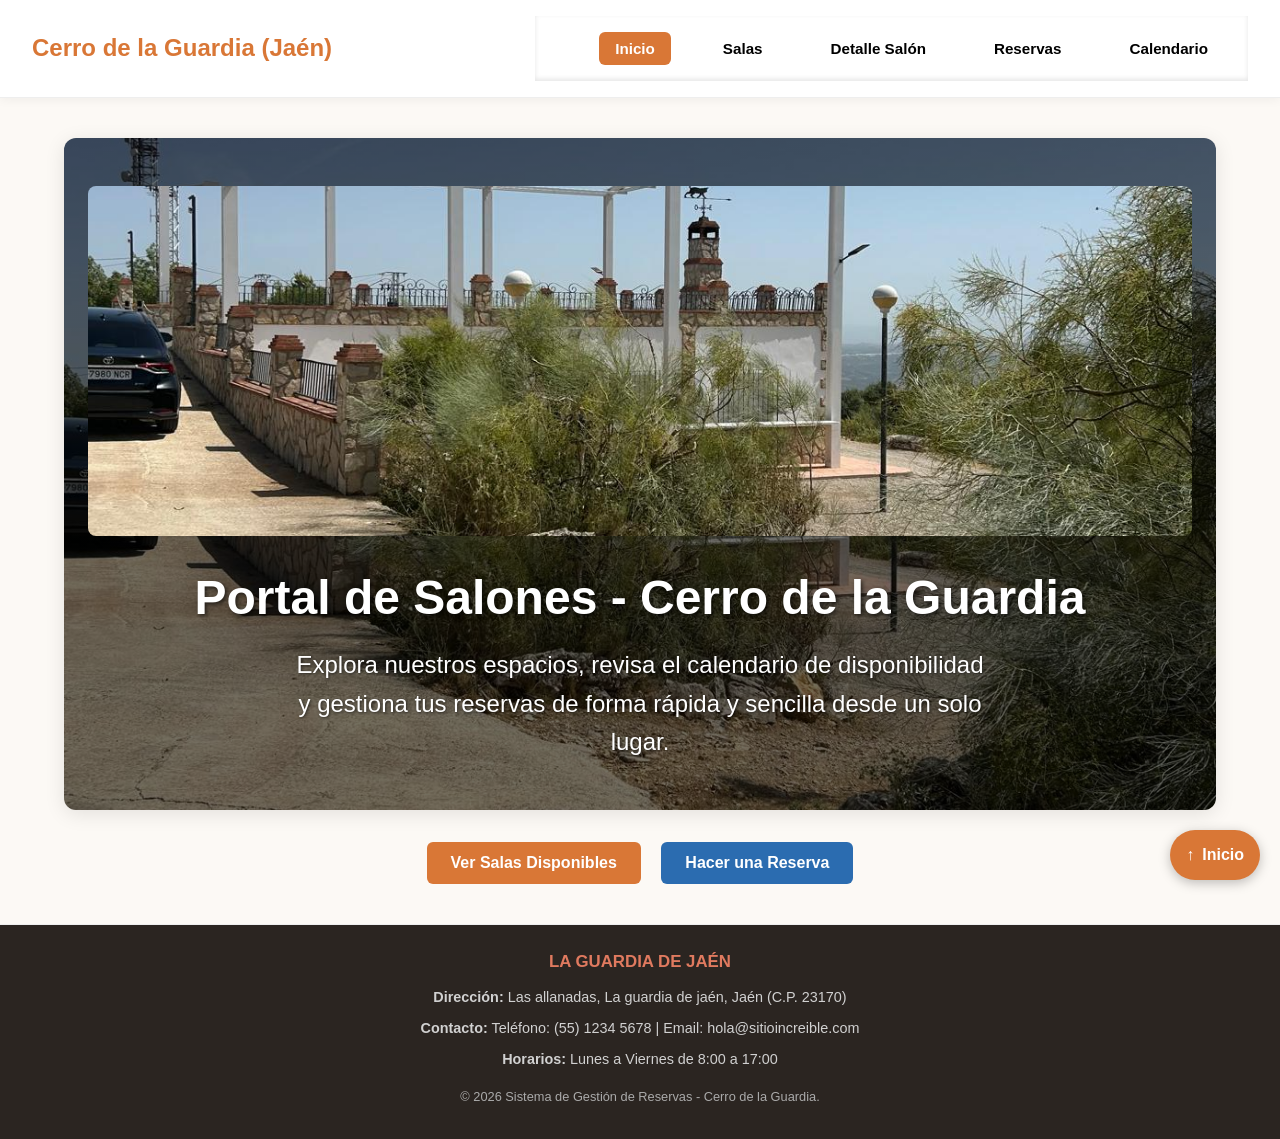
<file: index.html>
<!DOCTYPE html>
<html lang="es">

<head>
    <meta charset="UTF-8">
    <meta name="viewport" content="width=device-width, initial-scale=1.0">
    <title>Salones Cerro de las Allanadas - La Guardia de Jaén</title>
    <link rel="stylesheet" href="style/style.css">
</head>
<body>

    <!-- BARRA DE NAVEGACIÓN -->
    <header class="navbar">
        <a href="#" class="nav-brand" onclick="cambiarVista('inicio'); return false;" style="text-decoration: none;">
            <span>Cerro de la Guardia (Jaén)</span>
        </a>
        <nav>
            <ul class="nav-links">
                <li><button onclick="cambiarVista('inicio')" id="nav-inicio" class="active">Inicio</button></li>
                <li><button onclick="cambiarVista('salas')" id="nav-salas">Salas</button></li>
                <li><button onclick="cambiarVista('detalle')" id="nav-detalle">Detalle Salón</button></li>
                <li><button onclick="cambiarVista('reservas')" id="nav-reservas">Reservas</button></li>
                <li><button onclick="cambiarVista('calendario')" id="nav-calendario">Calendario</button></li>
            </ul>
        </nav>
    </header>

    <div class="container">
        <!-- VISTA 1: INICIO -->
        <section id="vista-inicio" class="view-section active">
            <!-- DÓNDE: En la sección #vista-inicio (Línea 29-34) -->

<div class="hero">
    <!-- AÑADIR ESTA LÍNEA -->
    <img src="documentos/imagenes/terraza.jpeg" alt="Terraza del Cerro" style="width: 100%; max-height: 350px; object-fit: cover; border-radius: 8px; margin-bottom: 1rem;">
    
    <h1>Portal de Salones - Cerro de la Guardia</h1>
    <p>Explora nuestros espacios, revisa el calendario de disponibilidad y gestiona tus reservas de forma rápida y sencilla desde un solo lugar.</p>
</div>
            <div style="text-align: center; margin-top: 2rem;">
                <button class="btn-primary" style="display: inline-block; width: auto; margin-right: 1rem;" onclick="cambiarVista('salas')">Ver Salas Disponibles</button>
                <button class="btn-primary" style="display: inline-block; width: auto; background-color: var(--color-deportivo);" onclick="cambiarVista('reservas')">Hacer una Reserva</button>
            </div>
        </section>

        <!-- VISTA 2: SALAS -->
        <section id="vista-salas" class="view-section">
            <h2>Salas disponibles</h2>
            <div class="grid-cards">
                <article class="card-salon">
<!-- Creado por Alejandra Carmona -->
<!-- Se trata de la subida de imágenes, en este caso del salón -->
                    <div class="galeria-salon" data-galeria aria-label="Galería de fotos del Salón A">
                        <img src="documentos/imagenes/SALA A.jpeg" alt="Exterior del recinto de los salones">
                        <img src="documentos/imagenes/SALA A 2.jpeg" alt="Interior del Salón A con mesas y sillas" hidden>
                        <img src="documentos/imagenes/SALA A 3.jpeg" alt="Barra del Salón A" hidden>
                        <img src="documentos/imagenes/SALA A 4.jpeg" alt="Sala auxiliar del Salón A" hidden>
                        <img src="documentos/imagenes/SALA A 5.jpeg" alt="Aseo del Salón A" hidden>
                        <button type="button" class="galeria-flecha galeria-anterior" data-anterior aria-label="Foto anterior del Salón A">&lsaquo;</button>
                        <button type="button" class="galeria-flecha galeria-siguiente" data-siguiente aria-label="Foto siguiente del Salón A">&rsaquo;</button>
                        <div class="galeria-indicadores" aria-label="Seleccionar foto">
                            <button type="button" class="galeria-punto activo" data-foto="0" aria-label="Mostrar foto 1 del Salón A" aria-pressed="true"></button>
                            <button type="button" class="galeria-punto" data-foto="1" aria-label="Mostrar foto 2 del Salón A" aria-pressed="false"></button>
                            <button type="button" class="galeria-punto" data-foto="2" aria-label="Mostrar foto 3 del Salón A" aria-pressed="false"></button>
                            <button type="button" class="galeria-punto" data-foto="3" aria-label="Mostrar foto 4 del Salón A" aria-pressed="false"></button>
                            <button type="button" class="galeria-punto" data-foto="4" aria-label="Mostrar foto 5 del Salón A" aria-pressed="false"></button>
                        </div>
                    </div>
                    <div class="card-body">
                        <div>
                            <span class="etiqueta">SALÓN A</span>
                            <ul>
                                <li>Precio: 200 € / día</li>
                                <li>Capacidad: 80 - 100 personas</li>
                                <li>Mobiliario incluido (mesas y sillas)</li>
                                <li>Acceso a zonas comunes exteriores</li>
                                <li>Climatización y aseos</li>
                                <li>Fianza requerida: 150 € (reembolsable)</li>
                            </ul>
                        </div>
                        <button class="btn-reserva" onclick="cambiarVista('reservas')">RESERVAR</button>
                    </div>
                </article>

                <article class="card-salon">
<!-- Creado por Alejandra Carmona -->                  
                    <div class="galeria-salon" data-galeria aria-label="Galería de fotos del Salón B">
                        <img src="documentos/imagenes/SALA B.jpeg" alt="Entrada del Salón B">
                    </div>
                    <div class="card-body">
                        <div>
                            <span class="etiqueta">SALÓN B</span>
                            <ul>
                                <li>Precio: 200 € / día</li>
                                <li>Capacidad: 80 - 100 personas</li>
                                <li>Mobiliario incluido (mesas y sillas)</li>
                                <li>Acceso a zonas comunes exteriores</li>
                                <li>Climatización y aseos</li>
                                <li>Fianza requerida: 150 € (reembolsable)</li>
                            </ul>
                        </div>
                        <button class="btn-reserva" onclick="cambiarVista('reservas')">RESERVAR</button>
                    </div>
                </article>

                <article class="card-salon">
 <!-- Creado por Alejandra Carmona -->                  
                  <img src="documentos/imagenes/puerta.jpeg" alt="Salones A y B">
                    <div class="card-body">
                        <div>
                            <span class="etiqueta">SALONES A Y B</span>
                            <ul>
                                <li>Precio: 350 € / día</li>
                                <li>Uso exclusivo de ambos salones</li>
                                <li>Mayor espacio y flexibilidad para grandes eventos</li>
                                <li>Acceso total a las zonas exteriores</li>
                                <li>Ideal para eventos más grandes</li>
                                <li>Fianza requerida: 250 € (reembolsable)</li>
                            </ul>
                        </div>
                        <button class="btn-reserva" onclick="cambiarVista('reservas')">RESERVAR</button>
                    </div>
                </article>
            </div>
        </section>

        <!-- VISTA 3: DETALLE SALÓN -->
        <section id="vista-detalle" class="view-section">
            <p style="margin-bottom: 1rem;"><a href="#" onclick="cambiarVista('salas'); return false;" style="color: var(--color-accent); text-decoration: none; font-weight: bold;">&larr; Volver al listado de espacios</a></p>
           
            <div class="card">
                <header style="margin-bottom: 1rem;">
                    <h1 style="color: var(--color-accent); font-size: 1.8rem;">Detalle del Salón</h1>
                </header>

                <section style="margin-top: 1rem;">
                    <h3>Información General</h3>
                    <p><strong>Aforo máximo:</strong> 150 personas</p>
                    <p><strong>Descripción:</strong> Espacio histórico amplio diseñado para recepciones solemnes, visitas guiadas privadas y eventos institucionales.</p>
                </section>

                <section style="margin-top: 1rem;">
                    <h3>Características</h3>
                    <ul style="margin-left: 1.5rem; color: var(--text-muted);">
                        <li>Climatización e iluminación adaptada.</li>
                        <li>Acceso para personas con movilidad reducida.</li>
                    </ul>
                </section>
            </div>
        </section>

        <!-- VISTA 4: RESERVAS -->
        <section id="vista-reservas" class="view-section">
            <div id="lista-reservas"></div>
            <div class="card formulario-reserva-card">
                <h2 style="color: var(--color-accent); margin-bottom: 1.5rem; text-align: center;">Hacer una Reserva</h2>
                
                <iframe id="formulario-google" src="https://docs.google.com/forms/d/e/1FAIpQLSeeJUJJZsR0B_OyjOiHUG8RiZiIeBsuPQodlv5tAjNOcljlXg/viewform?usp=header" width="100%" height="1617" frameborder="0" marginheight="0" marginwidth="0">Cargando…</iframe>

                <!-- <form id="form-reserva" onsubmit="return manejarEnvioReserva(event);">
                    <div class="form-group">
                        <label for="salon-reserva">Selecciona el Salón:</label>
                        <select id="salon-reserva" class="form-control" required>
                            <option value="">-- Seleccionar Salón --</option>
                            <option value="Salón A">Salón A</option>
                            <option value="Salón B">Salón B</option>
                            <option value="Salón A y B">Salón A y B</option>
                        </select>
                    </div>

                    <div class="form-group">
                        <label for="nombre">Nombre Completo:</label>
                        <input type="text" id="nombre" class="form-control" placeholder="Tu nombre" required>
                    </div>

                    <div class="form-group">
                        <label for="fecha">Fecha de Reserva:</label>
                        <input type="date" id="fecha" class="form-control" required>
                    </div>

                    <div class="form-group">
                        <label for="franja">Franja horaria:</label>
                        <select id="franja" class="form-control" required>
                            <option value="">-- Seleccionar franja --</option>
                            <option value="Mañana">Mañana</option>
                            <option value="Tarde">Tarde</option>
                        </select>
                    </div>

                    <button type="submit" class="btn-primary" style="margin-top: 1rem;">Confirmar Reserva</button>
                </form> -->
            </div>
        </section>

        <!-- VISTA 5: CALENDARIO -->
        <section id="vista-calendario" class="view-section">
            <div class="card" style="text-align: center;">
                <h2>Calendario de Disponibilidad</h2>
                <p style="color: var(--text-muted); margin-top: 0.5rem;">Consulta aquí el calendario general de eventos para planificar tu reserva con antelación.</p>
                <div style="margin: 30px 0; padding: 40px; background: #f4f6f9; border-radius: 8px; color: var(--text-muted);">
                    [ Visualizador de Calendario Interactivo / Mes Actual ]
                </div>
                <p><a href="#" onclick="cambiarVista('reservas'); return false;" style="color: var(--color-accent); font-weight: bold; text-decoration: underline;">Ir al formulario de reservas &rarr;</a></p>
            </div>
        </section>
    </div>

    <button type="button" class="boton-volver-inicio" onclick="cambiarVista('inicio')" aria-label="Volver al inicio">
        <span aria-hidden="true">&uarr;</span> Inicio
    </button>

    <footer>
        <h3>LA GUARDIA DE JAÉN</h3>
        <p><strong>Dirección:</strong> Las allanadas, La guardia de jaén, Jaén (C.P. 23170)</p>
        <p><strong>Contacto:</strong> Teléfono: (55) 1234 5678 | Email: hola@sitioincreible.com</p>
        <p><strong>Horarios:</strong> Lunes a Viernes de 8:00 a 17:00</p>
        <p style="margin-top: 1rem; font-size: 0.8rem; color: #aaa;">&copy; 2026 Sistema de Gestión de Reservas - Cerro de la Guardia.</p>
    </footer>

    <!-- Script de control de pestañas -->
    <script>
        document.querySelectorAll('[data-galeria]').forEach(galeria => {
            const fotos = Array.from(galeria.querySelectorAll(':scope > img'));
            if (fotos.length < 2) return;

            const indicadores = Array.from(galeria.querySelectorAll('[data-foto]'));
            let fotoActual = 0;

            function mostrarFoto(indice) {
                fotoActual = (indice + fotos.length) % fotos.length;
                fotos.forEach((foto, posicion) => {
                    foto.hidden = posicion !== fotoActual;
                });
                indicadores.forEach((indicador, posicion) => {
                    const activo = posicion === fotoActual;
                    indicador.classList.toggle('activo', activo);
                    indicador.setAttribute('aria-pressed', String(activo));
                });
            }

            galeria.querySelector('[data-anterior]').addEventListener('click', () => {
                mostrarFoto(fotoActual - 1);
            });
            galeria.querySelector('[data-siguiente]').addEventListener('click', () => {
                mostrarFoto(fotoActual + 1);
            });
            indicadores.forEach((indicador, indice) => {
                indicador.addEventListener('click', () => mostrarFoto(indice));
            });
        });

        const formularioGoogle = document.getElementById('formulario-google');
        let primeraCargaFormulario = true;

        formularioGoogle.addEventListener('load', () => {
            if (primeraCargaFormulario) {
                primeraCargaFormulario = false;
                return;
            }

            formularioGoogle.closest('.formulario-reserva-card').scrollIntoView({
                behavior: 'smooth',
                block: 'start'
            });
        });

        function cambiarVista(vistaId) {
            // Ocultar todas las secciones
            const secciones = document.querySelectorAll('.view-section');
            secciones.forEach(sec => sec.classList.remove('active'));

            // Quitar clase active a todos los botones del nav
            const botones = document.querySelectorAll('.nav-links button');
            botones.forEach(btn => btn.classList.remove('active'));

            // Mostrar la sección seleccionada y activar su botón correspondiente
            document.getElementById('vista-' + vistaId).classList.add('active');
            const btnTarget = document.getElementById('nav-' + vistaId);
            if(btnTarget) btnTarget.classList.add('active');

            // Subir arriba de la página suavemente
            window.scrollTo({ top: 0, behavior: 'smooth' });
        }
    </script>

    <!-- Contenedor donde tu JS pintará las reservas automáticamente -->
    

    <!-- ÚNICA referencia al script de reservas, al final del body -->
    <script src="gestionReservas.js"></script>
</body>

</html>
</file>
<file: style/style.css>
/* ==========================================================================
   1. IDENTIDAD VISUAL Y VARIABLES CSS (Unificadas) unificados por blas
   ========================================================================== */
   
   /* Variables de color y tipografía creado por Paula*/
    :root {
  /* Cambio por Carmen */
  --bg-primary: #fcf9f5;
  --bg-card: #ffffff;
  --text-main: #333333;
  --text-muted: #666666;

  /* Variables de color de acento */
  --color-deportivo: #2b6cb0;
  --color-castillo: #8c2d19;
  --color-salas: #d97736; /* Color naranja/tierra de vuestro Canva */

  --color-accent: var(--color-salas);
  --color-accent-hover: #d35400;
  --border-radius: 12px;
  --font-family: 'Segoe UI', Tahoma, Geneva, Verdana, sans-serif;
  --font-principal: var(--font-family);

  /* Variables adicionales de soporte */
  --color-blanco: #ffffff;
  --color-borde: #cccccc;
  --radio: 8px;
  --sombra: 0 0 10px rgba(0, 0, 0, 0.1);
}

/* ==========================================================================
   2. REINICIO Y BOX MODEL
   ========================================================================== */
*, *::before, *::after {
  box-sizing: border-box;
  margin: 0;
}

body {
  font-family: var(--font-family);
  background-color: var(--bg-primary);
  color: var(--text-main);
  line-height: 1.6;
  min-height: 100vh;
  display: flex;
  flex-direction: column;
}

/* Estilos propios para la tarjeta de salón */
.card-salon {
  background-color: var(--bg-card);
  border-radius: var(--border-radius);
  overflow: hidden;
  box-shadow: var(--sombra);
}

.card-salon__img {
  width: 100%;
  height: 200px;
  object-fit: cover;
  display: block;
}

.card-salon__contenido {
  padding: 16px;
}

/* ==========================================================================
   3. GESTIÓN DE VISTAS (Sistema de Pestañas SPA)
   ========================================================================== */
.view-section {
  display: none;
}

.view-section.active {
  display: block;
  animation: fadeIn 0.3s ease-in-out;
}

@keyframes fadeIn {
  from {
    opacity: 0;
    transform: translateY(5px);
  }
  to {
    opacity: 1;
    transform: translateY(0);
  }
}

/* ==========================================================================
   4. NAVEGACIÓN Y FLEXBOX
   ========================================================================== */
header,
header.navbar {
  background-color: #ffffff;
  box-shadow: 0 2px 10px rgba(0, 0, 0, 0.05);
  position: sticky;
  top: 0;
  z-index: 100;
  display: flex;
  justify-content: space-between;
  align-items: center;
  padding: 1rem 2rem;
  border-bottom: 1px solid #eee;
  text-align: center;
}

header h1,
.nav-brand span {
  font-size: 1.5rem;
  font-weight: bold;
  color: var(--color-accent);
  text-decoration: none;
}

nav {
  display: flex;
  justify-content: center;
  flex-wrap: wrap;
  padding: 0.75rem 1rem;
  box-shadow: inset 0 -2px 5px rgba(0, 0, 0, 0.1);
}

.nav-links {
  list-style: none;
  display: flex;
  gap: 20px;
}

.nav-links a {
  color: white;
  text-decoration: none;
  font-weight: bold;
}

.nav-links a.active {
  color: var(--color-salas);
}

nav button {
  background: transparent;
  border: none;
  
  font-weight: 600;
  padding: 0.5rem 1rem;
  margin: 0.25rem 0.5rem;
  border-radius: 6px;
  cursor: pointer;
  transition: all 0.2s ease;
  font-size: 0.95rem;
}

nav button:hover {
  background-color: rgba(255, 255, 255, 0.15);
  color: var(--color-accent);
}

nav button.active {
  background-color: var(--color-accent);
  color: #ffffff;
}

/* ==========================================================================
   5. ESTRUCTURA PRINCIPAL Y CSS GRID
   ========================================================================== */
main,
.container {
  max-width: 1200px;
  width: 100%;
  margin: 0 auto;
  padding: 2.5rem 1.5rem;
  flex-grow: 1;
}

.hero,
.hero-section {
  background: linear-gradient(rgba(0, 0, 0, 0.55), rgba(0, 0, 0, 0.55)),
    url(../documentos/imagenes/terraza.jpeg) no-repeat center center/cover;
  text-align: center;
  padding: 3rem 1.5rem;
  color: white;
  border-radius: var(--border-radius);
  margin-bottom: 2rem;
  box-shadow: 0 4px 20px rgba(0, 0, 0, 0.1);
}

.hero-section {
  height: 80vh;
  display: flex;
  flex-direction: column;
  justify-content: space-between;
}

.hero-content {
  margin: auto;
}

.hero-content h1,
.hero h1,
.hero h2 {
  font-size: 3rem;
  margin-bottom: 10px;
  text-shadow: 2px 2px 4px rgba(0, 0, 0, 0.6);
}

.hero-content p,
.hero p {
  font-size: 1.5rem;
  max-width: 700px;
  margin: 0 auto;
  text-shadow: 1px 1px 3px rgba(0, 0, 0, 0.6);
}

/* Grilla principal para tarjetas de salas */
.grid-cards {
  display: grid;
  grid-template-columns: repeat(3, 1fr);
  gap: 2rem;
  margin-top: 2rem;
}

/* ==========================================================================
   6. COMPONENTES: CARDS, BOTONES Y FORMULARIOS
   ========================================================================== */
article,
.card {
  background: var(--bg-card);
  border-radius: var(--border-radius);

  box-shadow: 0 4px 15px rgba(0, 0, 0, 0.05);
  display: flex;
  flex-direction: column;
  justify-content: space-between;
  border: 1px solid #eee;
  transition: transform 0.2s ease, box-shadow 0.2s ease;
  margin-bottom: 1.5rem;
  padding: 1.5rem;
}

article:hover {
  transform: translateY(-3px);
  box-shadow: 0 6px 20px rgba(0, 0, 0, 0.08);
}

article h3,
.card h2,
.card h3 {
  color: var(--color-accent);
  margin-bottom: 0.75rem;
}

article p {
  margin-bottom: 0.5rem;
  color: var(--text-muted);
}

article p strong {
  color: var(--text-main);
}

.btn,
.btn-primary {
  background-color: var(--color-accent);
  color: white;
  border: none;
  padding: 0.75rem 1.5rem;
  border-radius: 6px;
  cursor: pointer;
  font-weight: bold;
  font-size: 1rem;
  transition: background 0.2s, transform 0.1s;
  text-decoration: none;
  display: inline-block;
  text-align: center;
  width: 100%;
}

.btn:hover,
.btn-primary:hover {
  background-color: var(--color-accent-hover);
}

.btn:active {
  transform: scale(0.98);
}

/* Tarjetas de Salones Específicas */
.card-salon {
  background: #f5efe6;
  border-radius: var(--border-radius);
  overflow: hidden;
  display: flex;
  flex-direction: column;
  box-shadow: 0 4px 12px rgba(0, 0, 0, 0.15);
  border: 1px solid #eee;
  transition: transform 0.2s ease;
}

.card-salon:hover {
  transform: translateY(-3px);
}

.card-salon img {
  width: 100%;
  height: 260px;
  object-fit: cover;
}

.galeria-salon {
  position: relative;
}

.galeria-salon > img:not([hidden]) {
  display: block;
}

.galeria-flecha {
  position: absolute;
  top: 50%;
  display: grid;
  width: 2.5rem;
  height: 2.5rem;
  place-items: center;
  transform: translateY(-50%);
  border: 0;
  border-radius: 50%;
  background: rgba(0, 0, 0, 0.55);
  color: #fff;
  font-size: 1.75rem;
  line-height: 1;
  cursor: pointer;
}

.galeria-anterior {
  left: 0.75rem;
}

.galeria-siguiente {
  right: 0.75rem;
}

.galeria-indicadores {
  position: absolute;
  right: 0;
  bottom: 0.75rem;
  left: 0;
  display: flex;
  justify-content: center;
  gap: 0.5rem;
}

.galeria-punto {
  width: 0.7rem;
  height: 0.7rem;
  padding: 0;
  border: 1px solid #fff;
  border-radius: 50%;
  background: rgba(0, 0, 0, 0.45);
  cursor: pointer;
}

.galeria-punto.activo {
  background: #fff;
}

.galeria-flecha:focus-visible,
.galeria-punto:focus-visible {
  outline: 3px solid #005fcc;
  outline-offset: 2px;
}

.card-body {
  padding: 1.5rem;
  display: flex;
  flex-direction: column;
  flex-grow: 1;
  justify-content: space-between;
}

.etiqueta {
  display: inline-block;
  background: #ff8c00;
  color: white;
  font-weight: bold;
  font-size: 1.2rem;
  padding: 0.4rem 1rem;
  margin-bottom: 1rem;
  border-radius: 4px;
}

.card-body ul {
  padding-left: 1.5rem;
  line-height: 1.6;
  color: var(--text-muted);
  margin-bottom: 1.5rem;
}

.card-body li {
  margin-bottom: 0.5rem;
}

.btn-reserva {
  width: 100%;
  margin-top: 1.5rem;
  padding: 1rem;
  border: none;
  border-radius: 40px;
  background: #ff8c00;
  color: white;
  font-weight: bold;
  font-size: 1rem;
  cursor: pointer;
  transition: background 0.2s;
}

.btn-reserva:hover {
  background: #e67600;
}

.boton-volver-inicio {
  position: fixed;
  right: max(1.25rem, env(safe-area-inset-right));
  bottom: max(1.25rem, env(safe-area-inset-bottom));
  z-index: 1000;
  display: inline-flex;
  align-items: center;
  gap: 0.5rem;
  padding: 0.75rem 1rem;
  border: none;
  border-radius: 999px;
  background: var(--color-accent);
  color: #fff;
  box-shadow: 0 3px 12px rgba(0, 0, 0, 0.25);
  font: inherit;
  font-weight: 700;
  cursor: pointer;
  transition: background-color 0.2s ease, transform 0.2s ease;
}

.boton-volver-inicio:hover {
  background: var(--color-accent-hover);
  transform: translateY(-2px);
}

.boton-volver-inicio:focus-visible {
  outline: 3px solid #005fcc;
  outline-offset: 3px;
}

/* Estilos de Formulario */
form {
  background: var(--bg-card);
  padding: 2rem;
  border-radius: var(--border-radius);
  box-shadow: 0 4px 15px rgba(0, 0, 0, 0.05);
  border: 1px solid #eee;
  max-width: 600px;
  margin: 0 auto;
}

.reserva-card {
  max-width: 450px;
  margin: 20px auto;
  padding: 20px;
  border: 1px solid #ddd;
  border-radius: 8px;
  background: #fff;
}

.form-group {
  margin-bottom: 1.25rem;
  display: flex;
  flex-direction: column;
  text-align: left;
}

.form-group label {
  display: block;
  margin-bottom: 0.5rem;
  font-weight: 600;
  color: var(--text-main);
}

.form-control,
select,
input {
  padding: 0.75rem;
  border: 1px solid #ccc;
  border-radius: 6px;
  font-size: 1rem;
  font-family: var(--font-family);
  background-color: #fff;
  transition: border-color 0.2s, box-shadow 0.2s;
  width: 100%;
  box-sizing: border-box;
}

.form-control:focus,
select:focus,
input:focus {
  outline: none;
  border-color: var(--color-accent);
  box-shadow: 0 0 0 3px rgba(230, 126, 34, 0.2);
}

.btn-primario,
.btn-secundario {
  width: 100%;
  padding: 10px;
  margin-top: 10px;
  cursor: pointer;
}

.btn-primario:disabled {
  background-color: #cccccc;
  cursor: not-allowed;
}

.mensaje {
  margin-top: 15px;
  padding: 10px;
  border-radius: 4px;
}

.mensaje.exito {
  background-color: #d4edda;
  color: #155724;
}

.mensaje.error {
  background-color: #f8d7da;
  color: #721c24;
}

.hidden {
  display: none;
}

.formulario-reserva-card {
  width: 100%;
  max-width: 600px;
  margin: 0 auto;
}

#formulario-google {
  display: block;
  width: 100%;
  max-width: 100%;
  min-width: 0;
  border: 0;
}

/* Footer y Estilos de Blas */
footer {
  text-align: center;
  padding: 1.5rem;
  background-color: #2b2521;
  color: var(--text-muted);
  font-size: 0.9rem;
  border-top: 1px solid #eee;
  margin-top: auto;
}

footer h3 {
  color: #e07a5f;
  margin-bottom: 10px;
}

footer p {
  margin-bottom: 0.5rem;
  color: #d1d1d1;
}

/* ==========================================================================
   7. RESPONSIVE DESIGN Y MEDIA QUERIES
   ========================================================================== */
@media (max-width: 900px) {
  .grid-cards {
    grid-template-columns: 1fr;
  }
}

@media (max-width: 768px) {
  footer {
    font-size: 14px;
    padding: 10px;
  }
}

@media (max-width: 600px) {
  header.navbar {
    flex-direction: column;
    gap: 1rem;
    padding: 1rem;
  }

  header h1 {
    font-size: 1.2rem;
  }

  nav {
    flex-direction: column;
    gap: 0.5rem;
  }

  .boton-volver-inicio {
    right: max(0.75rem, env(safe-area-inset-right));
    bottom: max(0.75rem, env(safe-area-inset-bottom));
  }

  .nav-links {
    flex-wrap: wrap;
    justify-content: center;
    gap: 0.5rem;
  }

  nav button {
    width: 100%;
    margin: 0;
  }

  .grid-cards {
    grid-template-columns: 1fr;
  }

  main,
  .container {
    padding: 1.5rem 1rem;
  }

  form {
    padding: 1.2rem;
  }
}
</file>
